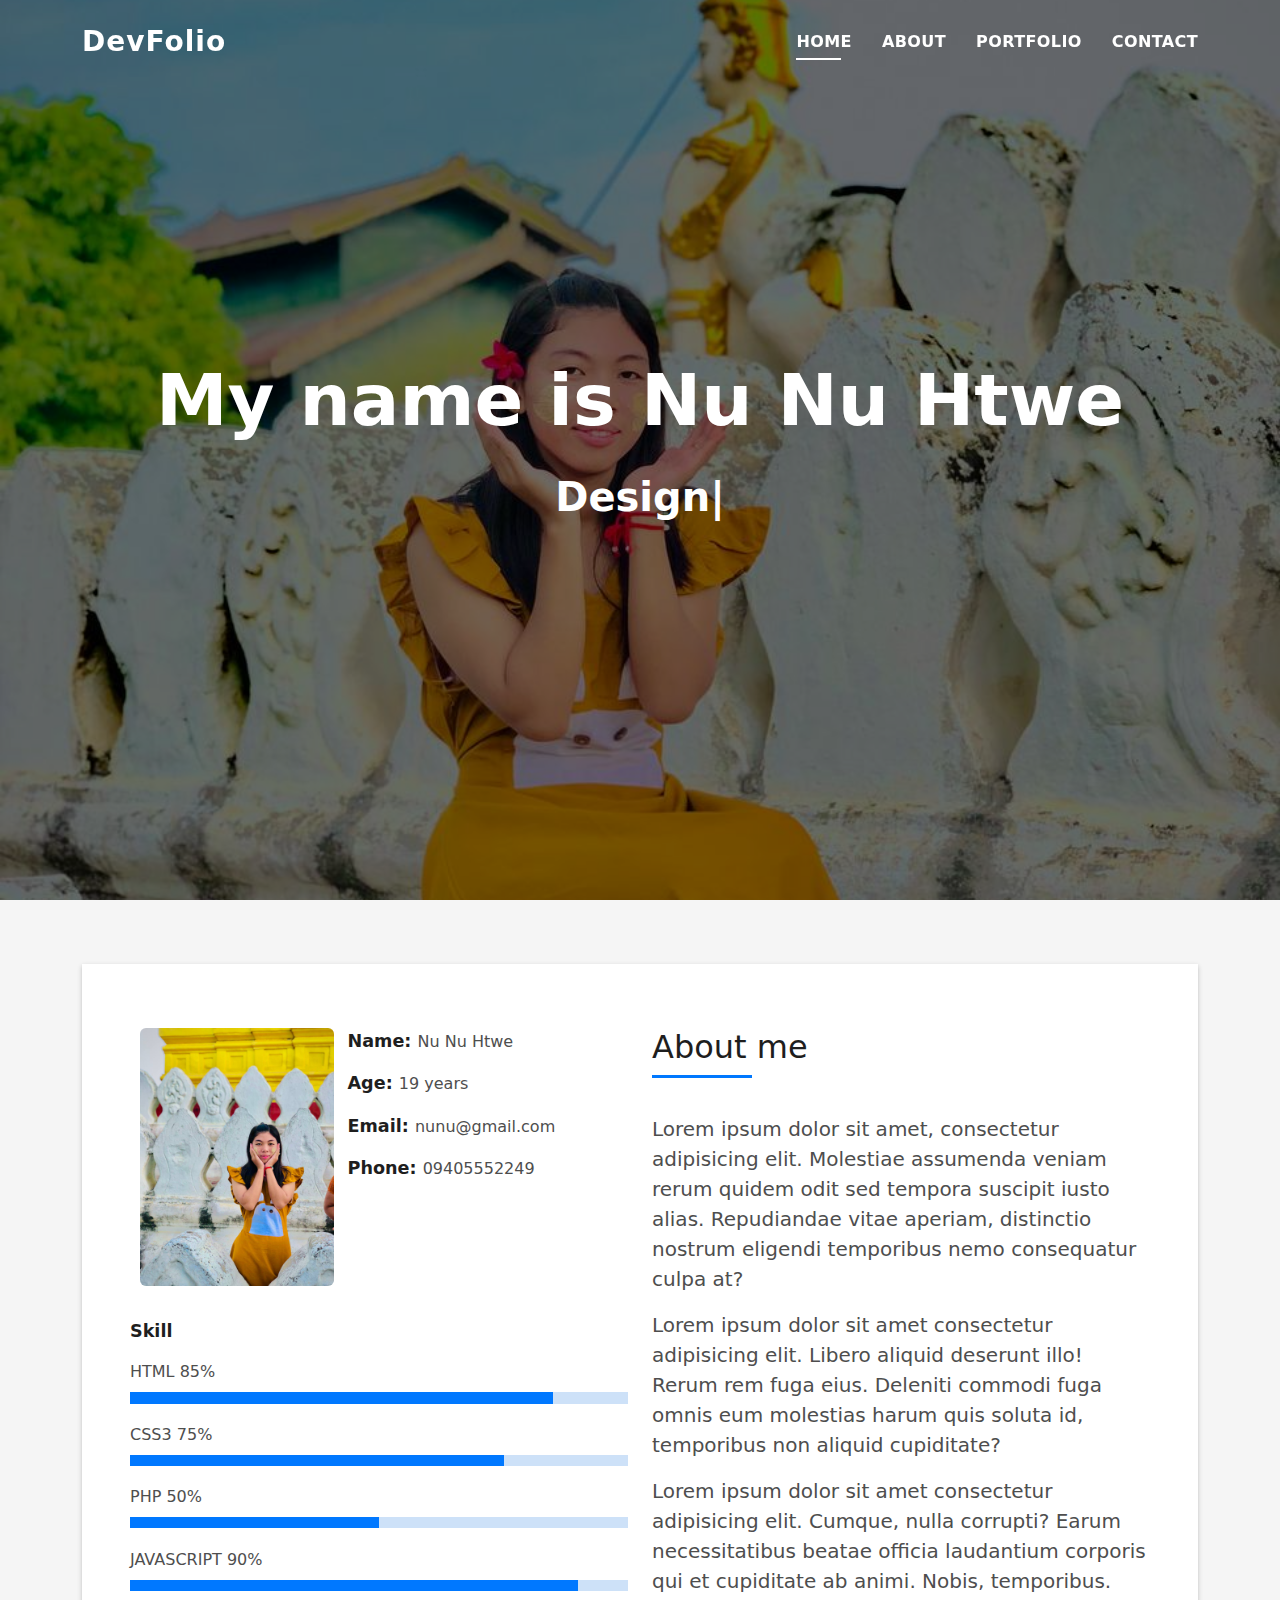
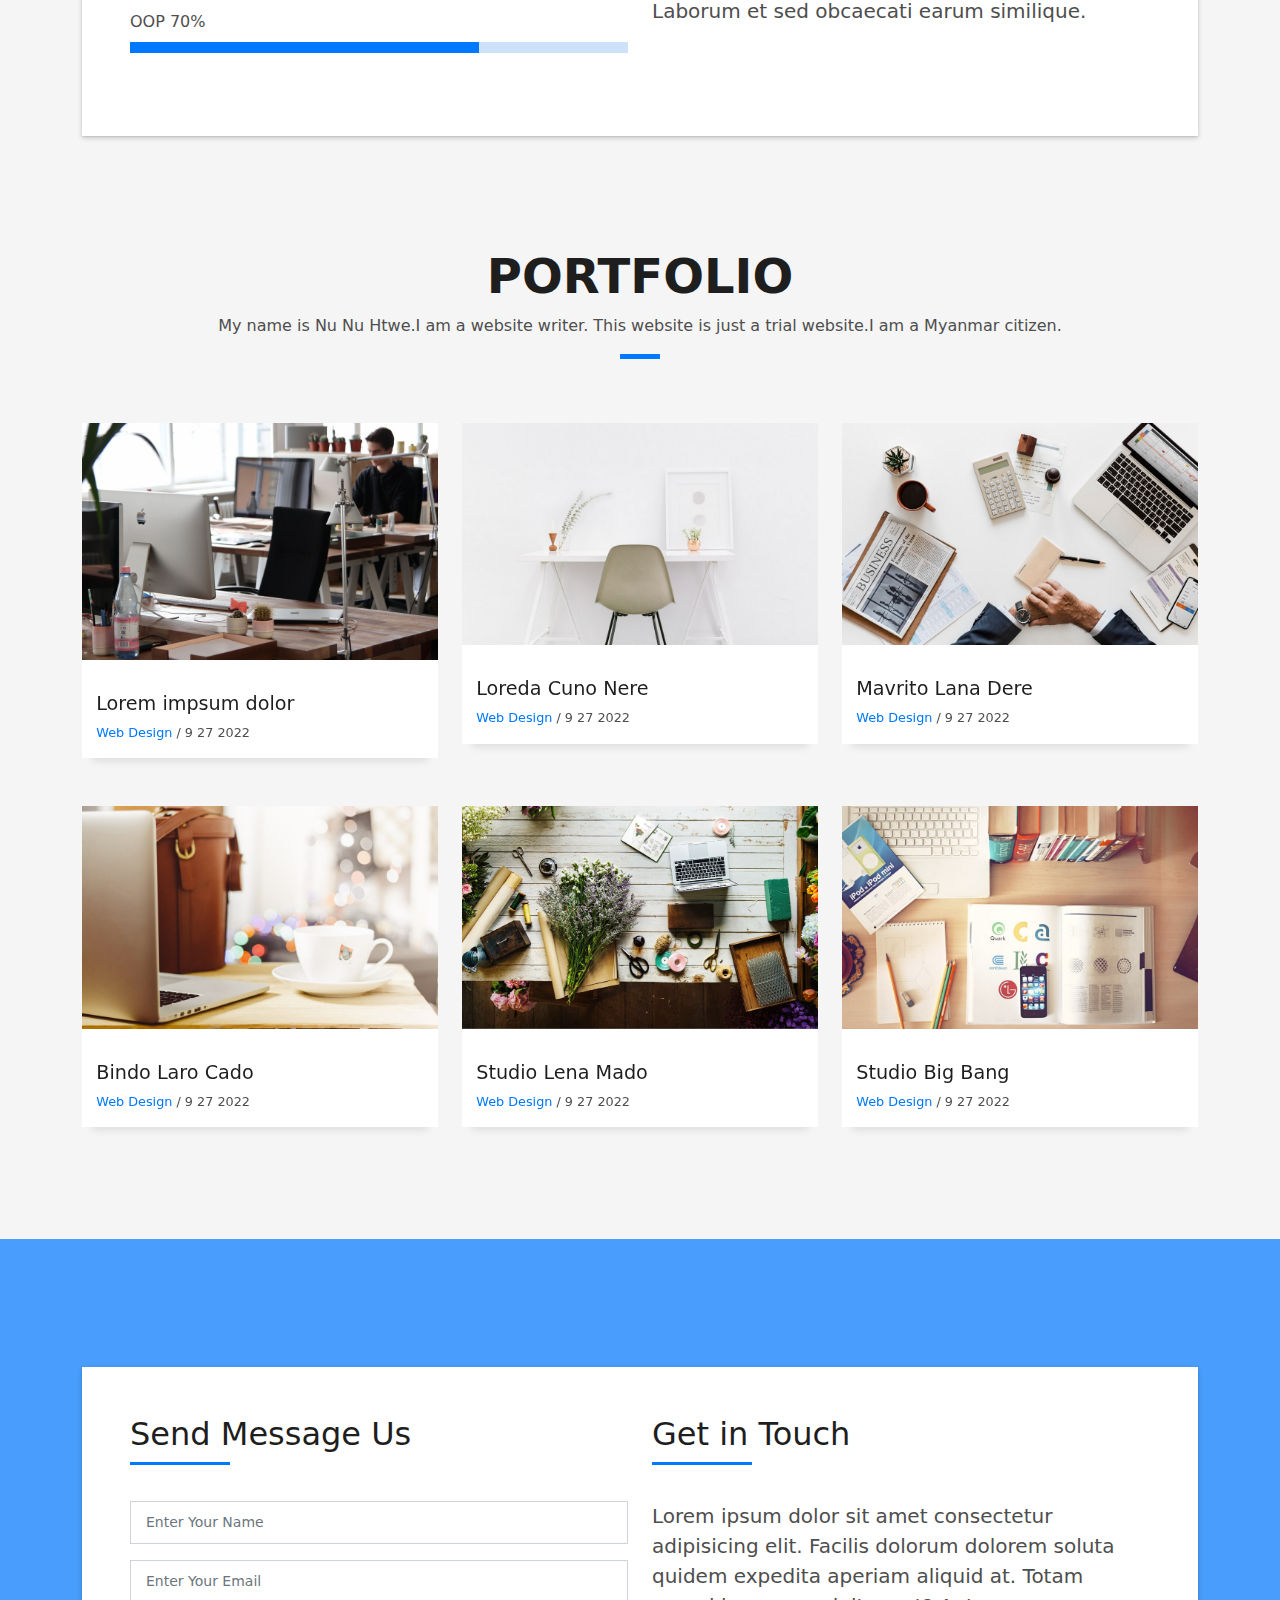
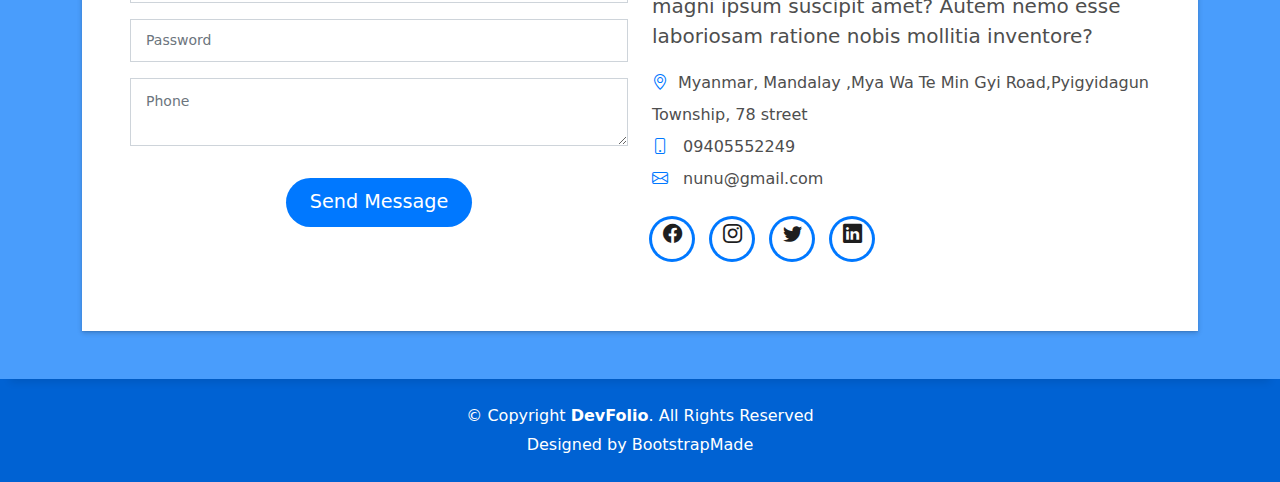
<file: index.html>
<!DOCTYPE html>
<html lang="en">
  <head>
    <meta charset="utf-8" />
    <meta content="width=device-width, initial-scale=1.0" name="viewport" />

    <title>DevFolio Bootstrap Portfolio Template - Index</title>
    <meta content="" name="description" />
    <meta content="" name="keywords" />

    <!-- Favicons -->
    <link href="assets/img/favicon.png" rel="icon" />
    <link href="assets/img/apple-touch-icon.png" rel="apple-touch-icon" />

    <!-- Vendor CSS Files -->
    <link
      href="assets/vendor/bootstrap/css/bootstrap.min.css"
      rel="stylesheet"
    />
    <link
      href="assets/vendor/bootstrap-icons/bootstrap-icons.css"
      rel="stylesheet"
    />
    <link
      href="assets/vendor/glightbox/css/glightbox.min.css"
      rel="stylesheet"
    />
    <link href="assets/vendor/swiper/swiper-bundle.min.css" rel="stylesheet" />

    <!-- Template Main CSS File -->
    <link href="assets/css/style.css" rel="stylesheet" />

    <!-- =======================================================
  * Template Name: DevFolio - v4.9.0
  * Template URL: https://bootstrapmade.com/devfolio-bootstrap-portfolio-html-template/
  * Author: BootstrapMade.com
  * License: https://bootstrapmade.com/license/
  ======================================================== -->
  </head>

  <body>
    <!-- ======= Header ======= -->
    <header id="header" class="fixed-top">
      <div class="container d-flex align-items-center justify-content-between">
        <h1 class="logo"><a href="index.html">DevFolio</a></h1>
        <!-- Uncomment below if you prefer to use an image logo -->
        <!-- <a href="index.html" class="logo"><img src="assets/img/logo.png" alt="" class="img-fluid"></a>-->

        <nav id="navbar" class="navbar">
          <ul>
            <li><a class="nav-link scrollto active" href="#hero">Home</a></li>
            <li><a class="nav-link scrollto" href="#about">About</a></li>
            <li>
              <a class="nav-link scrollto" href="#portfolio">Portfolio</a>
            </li>
            <li><a class="nav-link scrollto" href="#contact">Contact</a></li>
          </ul>
          <i class="bi bi-list mobile-nav-toggle"></i>
        </nav>
        <!-- .navbar -->
      </div>
    </header>
    <!-- End Header -->

    <!-- ======= Hero Section ======= -->
    <div
      id="hero"
      class="hero route bg-image"
      style="background-image: url(assets/img/hn_1.jpg)"
    >
      <div class="overlay-itro"></div>
      <div class="hero-content display-table">
        <div class="table-cell">
          <div class="container">
            <!--<p class="display-6 color-d">Hello, world!</p>-->
            <h1 class="hero-title mb-4">My name is Nu Nu Htwe</h1>
            <p class="hero-subtitle">
              <span
                class="typed"
                data-typed-items="Designer, Developer, Photographer"
              ></span>
            </p>
            <!-- <p class="pt-3"><a class="btn btn-primary btn js-scroll px-4" href="#about" role="button">Learn More</a></p> -->
          </div>
        </div>
      </div>
    </div>
    <!-- End Hero Section -->

    <main id="main">
      <!-- ======= About Section ======= -->
      <section id="about" class="about-mf sect-pt4 route">
        <div class="container">
          <div class="row">
            <div class="col-sm-12">
              <div class="box-shadow-full">
                <div class="row">
                  <div class="col-md-6">
                    <div class="row">
                      <div class="col-sm-6 col-md-5">
                        <div class="about-img">
                          <img
                            src="assets/img/hn_3.jpg"
                            class="img-fluid rounded b-shadow-a"
                            alt=""
                          />
                        </div>
                      </div>
                      <div class="col-sm-6 col-md-7">
                        <div class="about-info">
                          <p>
                            <span class="title-s">Name: </span>
                            <span>Nu Nu Htwe</span>
                          </p>
                          <p>
                            <span class="title-s">Age: </span>
                            <span>19 years</span>
                          </p>
                          <p>
                            <span class="title-s">Email: </span>
                            <span>nunu@gmail.com</span>
                          </p>
                          <p>
                            <span class="title-s">Phone: </span>
                            <span>09405552249</span>
                          </p>
                        </div>
                      </div>
                    </div>
                    <div class="skill-mf">
                      <p class="title-s">Skill</p>
                      <span>HTML</span> <span class="pull-right">85%</span>
                      <div class="progress">
                        <div
                          class="progress-bar"
                          role="progressbar"
                          style="width: 85%"
                          aria-valuenow="85"
                          aria-valuemin="0"
                          aria-valuemax="100"
                        ></div>
                      </div>
                      <span>CSS3</span> <span class="pull-right">75%</span>
                      <div class="progress">
                        <div
                          class="progress-bar"
                          role="progressbar"
                          style="width: 75%"
                          aria-valuenow="75"
                          aria-valuemin="0"
                          aria-valuemax="100"
                        ></div>
                      </div>
                      <span>PHP</span> <span class="pull-right">50%</span>
                      <div class="progress">
                        <div
                          class="progress-bar"
                          role="progressbar"
                          style="width: 50%"
                          aria-valuenow="50"
                          aria-valuemin="0"
                          aria-valuemax="100"
                        ></div>
                      </div>
                      <span>JAVASCRIPT</span>
                      <span class="pull-right">90%</span>
                      <div class="progress">
                        <div
                          class="progress-bar"
                          role="progressbar"
                          style="width: 90%"
                          aria-valuenow="90"
                          aria-valuemin="0"
                          aria-valuemax="100"
                        ></div>
                      </div>
                      <span>OOP</span>
                      <span class="pull-right">70%</span>
                      <div class="progress">
                        <div
                          class="progress-bar"
                          role="progressbar"
                          style="width: 70%"
                          aria-valuenow="70"
                          aria-valuemin="0"
                          aria-valuemax="100"
                        ></div>
                      </div>
                    </div>
                  </div>
                  <div class="col-md-6">
                    <div class="about-me pt-4 pt-md-0">
                      <div class="title-box-2">
                        <h5 class="title-left">About me</h5>
                      </div>
                      <p class="lead">
                        Lorem ipsum dolor sit amet, consectetur adipisicing
                        elit. Molestiae assumenda veniam rerum quidem odit sed
                        tempora suscipit iusto alias. Repudiandae vitae aperiam,
                        distinctio nostrum eligendi temporibus nemo consequatur
                        culpa at?
                      </p>
                      <p class="lead">
                        Lorem ipsum dolor sit amet consectetur adipisicing elit.
                        Libero aliquid deserunt illo! Rerum rem fuga eius.
                        Deleniti commodi fuga omnis eum molestias harum quis
                        soluta id, temporibus non aliquid cupiditate?
                      </p>
                      <p class="lead">
                        Lorem ipsum dolor sit amet consectetur adipisicing elit.
                        Cumque, nulla corrupti? Earum necessitatibus beatae
                        officia laudantium corporis qui et cupiditate ab animi.
                        Nobis, temporibus. Laborum et sed obcaecati earum
                        similique.
                      </p>
                    </div>
                  </div>
                </div>
              </div>
            </div>
          </div>
        </div>
      </section>
      <!-- End About Section -->

      <!-- ======= Portfolio Section ======= -->
      <section class="portfolio-mf sect-pt4 route" id="portfolio">
        <div class="container">
          <div class="row">
            <div class="col-sm-12">
              <div class="title-box text-center">
                <h3 class="title-a">Portfolio</h3>
                <p class="subtitle-a">
                  My name is Nu Nu Htwe.I am a website writer. This website is
                  just a trial website.I am a Myanmar citizen.
                </p>
                <div class="line-mf"></div>
              </div>
            </div>
          </div>
          <div class="row">
            <div class="col-md-4">
              <div class="work-box">
                <a
                  href="assets/img/work-1.jpg"
                  data-gallery="portfolioGallery"
                  class="portfolio-lightbox"
                >
                  <div class="work-img">
                    <img src="assets/img/work-1.jpg" alt="" class="img-fluid" />
                  </div>
                </a>
                <div class="work-content">
                  <div class="row">
                    <div class="col-sm-8">
                      <h2 class="w-title">Lorem impsum dolor</h2>
                      <div class="w-more">
                        <span class="w-ctegory">Web Design</span> /
                        <span class="w-date">9 27 2022</span>
                      </div>
                    </div>
                  </div>
                </div>
              </div>
            </div>
            <div class="col-md-4">
              <div class="work-box">
                <a
                  href="assets/img/work-2.jpg"
                  data-gallery="portfolioGallery"
                  class="portfolio-lightbox"
                >
                  <div class="work-img">
                    <img src="assets/img/work-2.jpg" alt="" class="img-fluid" />
                  </div>
                </a>
                <div class="work-content">
                  <div class="row">
                    <div class="col-sm-8">
                      <h2 class="w-title">Loreda Cuno Nere</h2>
                      <div class="w-more">
                        <span class="w-ctegory">Web Design</span> /
                        <span class="w-date">9 27 2022</span>
                      </div>
                    </div>
                  </div>
                </div>
              </div>
            </div>
            <div class="col-md-4">
              <div class="work-box">
                <a
                  href="assets/img/work-3.jpg"
                  data-gallery="portfolioGallery"
                  class="portfolio-lightbox"
                >
                  <div class="work-img">
                    <img src="assets/img/work-3.jpg" alt="" class="img-fluid" />
                  </div>
                </a>
                <div class="work-content">
                  <div class="row">
                    <div class="col-sm-8">
                      <h2 class="w-title">Mavrito Lana Dere</h2>
                      <div class="w-more">
                        <span class="w-ctegory">Web Design</span> /
                        <span class="w-date">9 27 2022</span>
                      </div>
                    </div>
                  </div>
                </div>
              </div>
            </div>
            <div class="col-md-4">
              <div class="work-box">
                <a
                  href="assets/img/work-4.jpg"
                  data-gallery="portfolioGallery"
                  class="portfolio-lightbox"
                >
                  <div class="work-img">
                    <img src="assets/img/work-4.jpg" alt="" class="img-fluid" />
                  </div>
                </a>
                <div class="work-content">
                  <div class="row">
                    <div class="col-sm-8">
                      <h2 class="w-title">Bindo Laro Cado</h2>
                      <div class="w-more">
                        <span class="w-ctegory">Web Design</span> /
                        <span class="w-date">9 27 2022</span>
                      </div>
                    </div>
                  </div>
                </div>
              </div>
            </div>
            <div class="col-md-4">
              <div class="work-box">
                <a
                  href="assets/img/work-5.jpg"
                  data-gallery="portfolioGallery"
                  class="portfolio-lightbox"
                >
                  <div class="work-img">
                    <img src="assets/img/work-5.jpg" alt="" class="img-fluid" />
                  </div>
                </a>
                <div class="work-content">
                  <div class="row">
                    <div class="col-sm-8">
                      <h2 class="w-title">Studio Lena Mado</h2>
                      <div class="w-more">
                        <span class="w-ctegory">Web Design</span> /
                        <span class="w-date">9 27 2022</span>
                      </div>
                    </div>
                  </div>
                </div>
              </div>
            </div>
            <div class="col-md-4">
              <div class="work-box">
                <a
                  href="assets/img/work-6.jpg"
                  data-gallery="portfolioGallery"
                  class="portfolio-lightbox"
                >
                  <div class="work-img">
                    <img src="assets/img/work-6.jpg" alt="" class="img-fluid" />
                  </div>
                </a>
                <div class="work-content">
                  <div class="row">
                    <div class="col-sm-8">
                      <h2 class="w-title">Studio Big Bang</h2>
                      <div class="w-more">
                        <span class="w-ctegory">Web Design</span> /
                        <span class="w-date">9 27 2022</span>
                      </div>
                    </div>
                  </div>
                </div>
              </div>
            </div>
          </div>
        </div>
      </section>
      <!-- End Portfolio Section -->

      <!-- ======= Testimonials Section ======= -->

      <!-- End Testimonials Section -->

      <!-- ======= Blog Section ======= -->

      <!-- End Blog Section -->

      <!-- ======= Contact Section ======= -->
      <section
        id="contact"
        class="paralax-mf footer-paralax bg-image sect-mt4 route"
        style="background-image: url(assets/img/overlay-bg.jpg)"
      >
        <div class="overlay-mf"></div>
        <div class="container">
          <div class="row">
            <div class="col-sm-12">
              <div class="contact-mf">
                <div id="contact" class="box-shadow-full">
                  <div class="row">
                    <div class="col-md-6">
                      <div class="title-box-2">
                        <h5 class="title-left">Send Message Us</h5>
                      </div>
                      <div>
                        <form
                          action="forms/contact.php"
                          method="post"
                          role="form"
                          class="php-email-form"
                        >
                          <div class="row">
                            <div class="col-md-12 mb-3">
                              <div class="form-group">
                                <input
                                  type="text"
                                  name="name"
                                  class="form-control"
                                  id="name"
                                  placeholder="Enter Your Name"
                                  required
                                />
                              </div>
                            </div>
                            <div class="col-md-12 mb-3">
                              <div class="form-group">
                                <input
                                  type="email"
                                  class="form-control"
                                  name="email"
                                  id="email"
                                  placeholder="Enter Your Email"
                                  required
                                />
                              </div>
                            </div>
                            <div class="col-md-12 mb-3">
                              <div class="form-group">
                                <input
                                  type="text"
                                  class="form-control"
                                  name="Password"
                                  id="Password"
                                  placeholder="Password"
                                  required
                                />
                              </div>
                            </div>
                            <div class="col-md-12">
                              <div class="form-group">
                                <textarea
                                  class="form-control"
                                  name="Phone"
                                  placeholder="Phone"
                                  required
                                ></textarea>
                              </div>
                            </div>
                            <div class="col-md-12 text-center my-3">
                              <div class="loading">Loading</div>
                              <div class="error-message"></div>
                              <div class="sent-message">
                                Your message has been sent. Thank you!
                              </div>
                            </div>
                            <div class="col-md-12 text-center">
                              <button
                                type="submit"
                                class="button button-a button-big button-rouded"
                              >
                                Send Message
                              </button>
                            </div>
                          </div>
                        </form>
                      </div>
                    </div>
                    <div class="col-md-6">
                      <div class="title-box-2 pt-4 pt-md-0">
                        <h5 class="title-left">Get in Touch</h5>
                      </div>
                      <div class="more-info">
                        <p class="lead">
                          Lorem ipsum dolor sit amet consectetur adipisicing
                          elit. Facilis dolorum dolorem soluta quidem expedita
                          aperiam aliquid at. Totam magni ipsum suscipit amet?
                          Autem nemo esse laboriosam ratione nobis mollitia
                          inventore?
                        </p>
                        <ul class="list-ico">
                          <li>
                            <span class="bi bi-geo-alt"></span>Myanmar, Mandalay
                            ,Mya Wa Te Min Gyi Road,Pyigyidagun Township, 78
                            street
                          </li>
                          <li><span class="bi bi-phone"></span> 09405552249</li>
                          <li>
                            <span class="bi bi-envelope"></span>
                            nunu@gmail.com
                          </li>
                        </ul>
                      </div>
                      <div class="socials">
                        <ul>
                          <li>
                            <a href=""
                              ><span class="ico-circle"
                                ><i class="bi bi-facebook"></i></span
                            ></a>
                          </li>
                          <li>
                            <a href=""
                              ><span class="ico-circle"
                                ><i class="bi bi-instagram"></i></span
                            ></a>
                          </li>
                          <li>
                            <a href=""
                              ><span class="ico-circle"
                                ><i class="bi bi-twitter"></i></span
                            ></a>
                          </li>
                          <li>
                            <a href=""
                              ><span class="ico-circle"
                                ><i class="bi bi-linkedin"></i></span
                            ></a>
                          </li>
                        </ul>
                      </div>
                    </div>
                  </div>
                </div>
              </div>
            </div>
          </div>
        </div>
      </section>
      <!-- End Contact Section -->
    </main>
    <!-- End #main -->

    <!-- ======= Footer ======= -->
    <footer>
      <div class="container">
        <div class="row">
          <div class="col-sm-12">
            <div class="copyright-box">
              <p class="copyright">
                &copy; Copyright <strong>DevFolio</strong>. All Rights Reserved
              </p>
              <div class="credits">
                <!--
              All the links in the footer should remain intact.
              You can delete the links only if you purchased the pro version.
              Licensing information: https://bootstrapmade.com/license/
              Purchase the pro version with working PHP/AJAX contact form: https://bootstrapmade.com/buy/?theme=DevFolio
            -->
                Designed by
                <a href="https://bootstrapmade.com/">BootstrapMade</a>
              </div>
            </div>
          </div>
        </div>
      </div>
    </footer>
    <!-- End  Footer -->

    <div id="preloader"></div>
    <a
      href="#"
      class="back-to-top d-flex align-items-center justify-content-center"
      ><i class="bi bi-arrow-up-short"></i
    ></a>

    <!-- Vendor JS Files -->
    <script src="assets/vendor/purecounter/purecounter_vanilla.js"></script>
    <script src="assets/vendor/bootstrap/js/bootstrap.bundle.min.js"></script>
    <script src="assets/vendor/glightbox/js/glightbox.min.js"></script>
    <script src="assets/vendor/swiper/swiper-bundle.min.js"></script>
    <script src="assets/vendor/typed.js/typed.min.js"></script>
    <script src="assets/vendor/php-email-form/validate.js"></script>

    <!-- Template Main JS File -->
    <script src="assets/js/main.js"></script>
  </body>
</html>
</file>
<file: assets/css/style.css>
/**
* Template Name: DevFolio - v4.9.0
* Template URL: https://bootstrapmade.com/devfolio-bootstrap-portfolio-html-template/
* Author: BootstrapMade.com
* License: https://bootstrapmade.com/license/
*/

/*--------------------------------------------------------------
# General
--------------------------------------------------------------*/
body {
  background-color: #f5f5f5;
  color: #4e4e4e;
}

h1,
h2,
h3,
h4,
h5,
h6 {
  color: #1e1e1e;
}

a {
  color: #1e1e1e;
  text-decoration: none;
  transition: all 0.5s ease-in-out;
}

a:hover {
  color: #0078ff;
  text-decoration: none;
  transition: all 0.5s ease-in-out;
}

.p-r {
  position: relative;
}

.color-a {
  text-decoration: none;
  color: #0078ff;
}

.color-d {
  color: #f5f5f5;
}

.color-text-a {
  text-decoration: none;
  color: #4e4e4e;
}

.box-shadow,
.card-blog,
.work-box,
.service-box,
.paralax-mf {
  box-shadow: 0 13px 8px -10px rgba(0, 0, 0, 0.1);
}

.box-shadow-a,
.button:hover {
  text-decoration: none;
  box-shadow: 0 0 0 4px #cde1f8;
}

.display-5 {
  font-size: 2.5rem;
  font-weight: 300;
  line-height: 1.1;
}

.display-6 {
  font-size: 2rem;
  font-weight: 300;
  line-height: 1.1;
}

.avatar {
  width: 32px;
  height: 32px;
  margin-right: 4px;
  overflow: hidden;
}

.bg-image {
  background-repeat: no-repeat;
  background-attachment: fixed;
  background-size: cover;
  background-position: center center;
}

@media (max-width: 1024px) {
  .bg-image {
    background-attachment: scroll;
  }
}

.overlay-mf {
  background-color: #0078ff;
}

.overlay-mf {
  position: absolute;
  top: 0;
  left: 0px;
  padding: 0;
  height: 100%;
  width: 100%;
  opacity: 0.7;
}

.paralax-mf {
  position: relative;
  padding: 8rem 0;
}

.display-table {
  width: 100%;
  height: 100%;
  display: table;
}

.table-cell {
  display: table-cell;
  vertical-align: middle;
}

/*--/ Sections /--*/
.sect-4 {
  padding: 4rem 0;
}

.sect-pt4 {
  padding-top: 4rem;
}

.sect-mt4 {
  margin-top: 4rem;
}

/*--/ Title s /--*/
.title-s {
  font-weight: 600;
  color: #1e1e1e;
  font-size: 1.1rem;
}

/*--/ Title A /--*/
.title-box {
  margin-bottom: 4rem;
}

.title-a {
  text-decoration: none;
  font-size: 3rem;
  font-weight: bold;
  text-transform: uppercase;
}

.subtitle-a {
  text-decoration: none;
  color: #4e4e4e;
}

.line-mf {
  width: 40px;
  height: 5px;
  background-color: #0078ff;
  margin: 0 auto;
}

/*--/ Title Left /--*/
.title-box-2 {
  margin-bottom: 3rem;
}

.title-left {
  font-size: 2rem;
  position: relative;
}

.title-left:before {
  content: "";
  position: absolute;
  height: 3px;
  background-color: #0078ff;
  width: 100px;
  bottom: -12px;
}

/*------/ Box /------*/
.box-pl2 {
  padding-left: 2rem;
}

.box-shadow-full {
  padding: 3rem 1.25rem;
  position: relative;
  background-color: #fff;
  margin-bottom: 3rem;
  z-index: 2;
  box-shadow: 0 1px 1px 0 rgba(0, 0, 0, 0.06), 0 2px 5px 0 rgba(0, 0, 0, 0.2);
}

@media (min-width: 768px) {
  .box-shadow-full {
    padding: 3rem;
  }
}

/*------/ Socials /------*/
.socials {
  padding: 1.5rem 0;
}

.socials ul li {
  display: inline-block;
}

.socials .ico-circle {
  height: 40px;
  width: 40px;
  font-size: 1.2rem;
  border-radius: 50%;
  line-height: 1.6;
  margin: 0 15px 0 0;
  box-shadow: 0 0 0 3px #0078ff;
  transition: all 500ms ease;
}

.socials .ico-circle:hover {
  background-color: #0078ff;
  color: #fff;
  box-shadow: 0 0 0 3px #cde1f8;
  transition: all 500ms ease;
}

/*------/ Ul resect /------*/
.ul-resect,
.widget-tags ul,
.widget-sidebar .list-sidebar,
.box-comments .list-comments,
.blog-wrapper .post-meta ul,
.list-ico,
.socials ul {
  list-style: none;
  padding-left: 0;
  margin-bottom: 0;
}

.list-ico {
  line-height: 2;
}

.list-ico span {
  color: #0078ff;
  margin-right: 10px;
}

/*------/ Ico Circle /------*/
.ico-circle {
  height: 100px;
  width: 100px;
  font-size: 2rem;
  border-radius: 50%;
  line-height: 1.55;
  margin: 0 auto;
  text-align: center;
  box-shadow: 0 0 0 10px #0078ff;
  display: block;
}

/*------/ Owl Carousel /------*/
.owl-theme .owl-dots {
  text-align: center;
  margin-top: 18px;
}

.owl-theme .owl-dots .owl-dot {
  display: inline-block;
}

.owl-theme .owl-dots .owl-dot span {
  width: 18px;
  height: 7px;
  margin: 5px 5px;
  background: #cde1f8;
  border: 0px solid #cde1f8;
  display: block;
  transition: all 0.6s ease-in-out;
  cursor: pointer;
}

.owl-theme .owl-dots .owl-dot:hover span {
  background-color: #cde1f8;
}

.owl-theme .owl-dots .owl-dot.active span {
  background-color: #1B1B1B;
  width: 25px;
}

/*--/ Scrolltop s /--*/
.scrolltop-mf {
  position: relative;
  display: none;
}

.scrolltop-mf span {
  z-index: 999;
  position: fixed;
  width: 42px;
  height: 42px;
  background-color: #0078ff;
  opacity: 0.7;
  font-size: 1.6rem;
  line-height: 1.5;
  text-align: center;
  color: #fff;
  top: auto;
  left: auto;
  right: 30px;
  bottom: 50px;
  cursor: pointer;
  border-radius: 50%;
}

/*--------------------------------------------------------------
# Back to top button
--------------------------------------------------------------*/
.back-to-top {
  position: fixed;
  visibility: hidden;
  opacity: 0;
  right: 15px;
  bottom: 15px;
  z-index: 996;
  background: #0078ff;
  width: 40px;
  height: 40px;
  border-radius: 50px;
  transition: all 0.4s;
}

.back-to-top i {
  font-size: 28px;
  color: #fff;
  line-height: 0;
}

.back-to-top:hover {
  background: #298eff;
  color: #fff;
}

.back-to-top.active {
  visibility: visible;
  opacity: 1;
}

/*------/ Prelaoder /------*/
#preloader {
  position: fixed;
  top: 0;
  left: 0;
  right: 0;
  bottom: 0;
  z-index: 9999;
  overflow: hidden;
  background: #fff;
}

#preloader:before {
  content: "";
  position: fixed;
  top: calc(50% - 30px);
  left: calc(50% - 30px);
  border: 6px solid #f2f2f2;
  border-top: 6px solid #0078ff;
  border-radius: 50%;
  width: 60px;
  height: 60px;
  -webkit-animation: animate-preloader 1s linear infinite;
  animation: animate-preloader 1s linear infinite;
}

@-webkit-keyframes animate-preloader {
  0% {
    transform: rotate(0deg);
  }

  100% {
    transform: rotate(360deg);
  }
}

@keyframes animate-preloader {
  0% {
    transform: rotate(0deg);
  }

  100% {
    transform: rotate(360deg);
  }
}

/*------/ Button /------*/
.button {
  display: inline-block;
  padding: 0.3rem 0.6rem;
  text-align: center;
  vertical-align: middle;
  -webkit-user-select: none;
  -moz-user-select: none;
  user-select: none;
  font-size: 1rem;
  border-radius: 0.3rem;
  border: 1px solid transparent;
  transition: all 500ms ease;
  cursor: pointer;
}

.button:focus {
  outline: 0;
}

.button:hover {
  background-color: #0062d3;
  color: #fff;
  transition: all 500ms ease;
}

.button-a {
  text-decoration: none;
  background-color: #0078ff;
  color: #fff;
  border-color: #cde1f8;
}

.button-big {
  padding: 0.9rem 2.3rem;
  font-size: 1.2rem;
}

.button-rouded {
  border-radius: 5rem;
}

.btn-lg {
  padding: 0.5rem 1rem;
  font-size: 1.25rem;
  line-height: 1.5;
  border-radius: 0.3rem;
}

/*--------------------------------------------------------------
# Header
--------------------------------------------------------------*/
#header {
  transition: all 0.5s;
  z-index: 997;
  padding: 20px 0;
}

#header .logo {
  font-size: 28px;
  margin: 0;
  padding: 0;
  font-weight: 600;
  letter-spacing: 1px;
}

#header .logo a {
  color: #fff;
}

#header .logo img {
  max-height: 40px;
}

#header.header-scrolled {
  background: rgba(0, 0, 0, 0.9);
  padding: 12px 0;
}

/*--------------------------------------------------------------
# Navigation Menu
--------------------------------------------------------------*/
/**
* Desktop Navigation 
*/
.navbar {
  padding: 0;
}

.navbar ul {
  margin: 0;
  padding: 0;
  display: flex;
  list-style: none;
  align-items: center;
}

.navbar li {
  position: relative;
}

.navbar>ul>li {
  white-space: nowrap;
  padding: 10px 0 10px 30px;
}

.navbar a,
.navbar a:focus {
  display: flex;
  align-items: center;
  justify-content: space-between;
  color: #fff;
  font-size: 16px;
  font-weight: 600;
  padding: 0;
  white-space: nowrap;
  transition: 0.3s;
  letter-spacing: 0.4px;
  position: relative;
  text-transform: uppercase;
}

.navbar a i,
.navbar a:focus i {
  font-size: 12px;
  line-height: 0;
  margin-left: 5px;
}

.navbar>ul>li>a:before {
  content: "";
  position: absolute;
  width: 100%;
  height: 2px;
  bottom: -6px;
  left: 0;
  width: 0;
  background-color: #fff;
  visibility: hidden;
  transition: all 0.3s ease-in-out 0s;
}

.navbar a:hover:before,
.navbar li:hover>a:before,
.navbar .active:before {
  visibility: visible;
  width: 80%;
}

.navbar a:hover,
.navbar .active,
.navbar .active:focus,
.navbar li:hover>a {
  color: #fff;
}

.navbar .dropdown ul {
  display: block;
  position: absolute;
  left: 30px;
  top: calc(100% + 30px);
  margin: 0;
  padding: 10px 0;
  z-index: 99;
  opacity: 0;
  visibility: hidden;
  background: #fff;
  box-shadow: 0px 0px 30px rgba(127, 137, 161, 0.25);
  transition: 0.3s;
}

.navbar .dropdown ul li {
  min-width: 200px;
}

.navbar .dropdown ul a {
  padding: 10px 20px;
  font-size: 14px;
  text-transform: none;
  color: #4e4e4e;
}

.navbar .dropdown ul a i {
  font-size: 12px;
}

.navbar .dropdown ul a:hover,
.navbar .dropdown ul .active:hover,
.navbar .dropdown ul li:hover>a {
  color: #0078ff;
}

.navbar .dropdown:hover>ul {
  opacity: 1;
  top: 100%;
  visibility: visible;
}

.navbar .dropdown .dropdown ul {
  top: 0;
  left: calc(100% - 30px);
  visibility: hidden;
}

.navbar .dropdown .dropdown:hover>ul {
  opacity: 1;
  top: 0;
  left: 100%;
  visibility: visible;
}

@media (max-width: 1366px) {
  .navbar .dropdown .dropdown ul {
    left: -90%;
  }

  .navbar .dropdown .dropdown:hover>ul {
    left: -100%;
  }
}

/**
* Mobile Navigation 
*/
.mobile-nav-toggle {
  color: #fff;
  font-size: 28px;
  cursor: pointer;
  display: none;
  line-height: 0;
  transition: 0.5s;
}

@media (max-width: 991px) {
  .mobile-nav-toggle {
    display: block;
  }

  .navbar ul {
    display: none;
  }
}

.navbar-mobile {
  position: fixed;
  overflow: hidden;
  top: 0;
  right: 0;
  left: 0;
  bottom: 0;
  background: rgba(78, 78, 78, 0.9);
  transition: 0.3s;
  z-index: 999;
}

.navbar-mobile .mobile-nav-toggle {
  position: absolute;
  top: 15px;
  right: 15px;
}

.navbar-mobile ul {
  display: block;
  position: absolute;
  top: 55px;
  right: 15px;
  bottom: 15px;
  left: 15px;
  padding: 10px 0;
  background-color: #fff;
  overflow-y: auto;
  transition: 0.3s;
}

.navbar-mobile>ul>li {
  padding: 0;
}

.navbar-mobile a:hover:before,
.navbar-mobile li:hover>a:before,
.navbar-mobile .active:before {
  visibility: hidden;
}

.navbar-mobile a,
.navbar-mobile a:focus {
  padding: 10px 20px;
  font-size: 15px;
  color: #4e4e4e;
}

.navbar-mobile a:hover,
.navbar-mobile .active,
.navbar-mobile li:hover>a {
  color: #0078ff;
}

.navbar-mobile .getstarted,
.navbar-mobile .getstarted:focus {
  margin: 15px;
}

.navbar-mobile .dropdown ul {
  position: static;
  display: none;
  margin: 10px 20px;
  padding: 10px 0;
  z-index: 99;
  opacity: 1;
  visibility: visible;
  background: #fff;
  box-shadow: 0px 0px 30px rgba(127, 137, 161, 0.25);
}

.navbar-mobile .dropdown ul li {
  min-width: 200px;
}

.navbar-mobile .dropdown ul a {
  padding: 10px 20px;
}

.navbar-mobile .dropdown ul a i {
  font-size: 12px;
}

.navbar-mobile .dropdown ul a:hover,
.navbar-mobile .dropdown ul .active:hover,
.navbar-mobile .dropdown ul li:hover>a {
  color: #0078ff;
}

.navbar-mobile .dropdown>.dropdown-active {
  display: block;
}

/*--------------------------------------------------------------
# Hero Section
--------------------------------------------------------------*/
.hero {
  height: 100vh;
  position: relative;
  color: #fff;
}

.hero .hero-content {
  text-align: center;
  position: absolute;
}

.hero .overlay-itro {
  background-color: rgba(0, 0, 0, 0.6);
  position: absolute;
  top: 0;
  left: 0px;
  padding: 0;
  height: 100%;
  width: 100%;
  opacity: 0.9;
}

.hero .hero-title {
  color: #fff;
  font-weight: 600;
  font-size: 3rem;
}

@media (min-width: 768px) {
  .hero .hero-title {
    font-size: 4.5rem;
  }
}

.hero .hero-subtitle {
  font-size: 1.5rem;
  font-weight: 600;
}

@media (min-width: 768px) {
  .hero .hero-subtitle {
    font-size: 2.5rem;
  }
}

.hero .text-slider-items {
  display: none;
}

.hero-single {
  height: 350px;
}

.hero-single .hero-content {
  margin-top: 30px;
}

.hero-single .hero-title {
  text-transform: uppercase;
  font-size: 3rem;
}

@media (min-width: 768px) {
  .hero-single .hero-title {
    font-size: 3.5rem;
  }
}

.hero-single .breadcrumb {
  background-color: transparent;
  color: #0078ff;
}

.hero-single .breadcrumb .breadcrumb-item:before {
  color: #cde1f8;
}

.hero-single .breadcrumb .breadcrumb-item.active {
  color: #cde1f8;
}

.hero-single .breadcrumb a {
  color: #fff;
}

/*--------------------------------------------------------------
# About
--------------------------------------------------------------*/
.about-mf .box-shadow-full {
  padding-top: 4rem;
  padding-bottom: 4rem;
}

.about-mf .about-img {
  margin-bottom: 2rem;
}

.about-mf .about-img img {
  margin-left: 10px;
}

@media (min-width: 767px) {
  .about-mf .box-pl2 {
    margin-top: 3rem;
    padding-left: 0rem;
  }
}

.skill-mf span {
  color: #4e4e4e;
}

.skill-mf .progress {
  background-color: #cde1f8;
  margin: 0.5rem 0 1.2rem 0;
  border-radius: 0;
  height: 0.7rem;
}

.skill-mf .progress .progress-bar {
  height: 0.7rem;
  background-color: #0078ff;
}

/*--------------------------------------------------------------
# Services
--------------------------------------------------------------*/
.service-box {
  background-color: #fff;
  padding: 2.5rem 1.3rem;
  border-radius: 1rem;
  margin-bottom: 3rem;
  text-align: center;
}

.service-box:hover .ico-circle {
  transition: all 500ms ease;
  color: #fff;
  background-color: #0078ff;
  box-shadow: 0 0 0 10px #cde1f8;
}

.service-box .service-ico {
  margin-bottom: 1rem;
  color: #1e1e1e;
}

.service-box .ico-circle {
  transition: all 500ms ease;
  display: inline-flex;
  align-items: center;
  justify-content: center;
}

.service-box .ico-circle i {
  line-height: 0;
  font-size: 40px;
}

.service-box .s-title {
  font-size: 1.4rem;
  text-transform: uppercase;
  text-align: center;
  padding: 0.4rem 0;
}

.service-box .s-description {
  color: #4e4e4e;
}

/*--------------------------------------------------------------
# Counter
--------------------------------------------------------------*/
.counter-box {
  color: #fff;
  text-align: center;
}

@media (min-width: 577px) {
  .counter-box {
    margin-bottom: 1.8rem;
  }
}

.counter-ico {
  margin-bottom: 1rem;
}

.counter-ico .ico-circle {
  height: 60px;
  width: 60px;
  line-height: 1.5;
  box-shadow: 0 0 0 10px #cde1f8;
}

.counter-num .counter {
  font-size: 2rem;
  margin-bottom: 0;
}

/*--------------------------------------------------------------
# Portfolio
--------------------------------------------------------------*/
.work-box {
  margin-bottom: 3rem;
  -webkit-backface-visibility: hidden;
  backface-visibility: hidden;
  background-color: #fff;
}

.work-box:hover img {
  transform: scale(1.3);
}

.work-img {
  display: block;
  overflow: hidden;
}

.work-img img {
  transition: all 1s;
}

.work-content {
  padding: 2rem 3% 1rem 4%;
}

.work-content .w-more {
  color: #4e4e4e;
  font-size: 0.8rem;
}

.work-content .w-more .w-ctegory {
  color: #0078ff;
}

.work-content .w-like {
  font-size: 2.5rem;
  color: #0078ff;
  float: right;
}

.work-content .w-like a {
  color: #0078ff;
}

.work-content .w-like .num-like {
  font-size: 0.7rem;
}

.w-title {
  font-size: 1.2rem;
}

/*--------------------------------------------------------------
# Portfolio Details
--------------------------------------------------------------*/
.portfolio-details {
  padding-top: 40px;
}

.portfolio-details .portfolio-details-slider img {
  width: 100%;
}

.portfolio-details .portfolio-details-slider .swiper-pagination {
  margin-top: 20px;
  position: relative;
}

.portfolio-details .portfolio-details-slider .swiper-pagination .swiper-pagination-bullet {
  width: 12px;
  height: 12px;
  background-color: #fff;
  opacity: 1;
  border: 1px solid #0078ff;
}

.portfolio-details .portfolio-details-slider .swiper-pagination .swiper-pagination-bullet-active {
  background-color: #0078ff;
}

.portfolio-details .portfolio-info {
  padding: 30px;
  box-shadow: 0px 0 30px rgba(78, 78, 78, 0.08);
}

.portfolio-details .portfolio-info h3 {
  font-size: 22px;
  font-weight: 700;
  margin-bottom: 20px;
  padding-bottom: 20px;
  border-bottom: 1px solid #eee;
}

.portfolio-details .portfolio-info ul {
  list-style: none;
  padding: 0;
  font-size: 15px;
}

.portfolio-details .portfolio-info ul li+li {
  margin-top: 10px;
}

.portfolio-details .portfolio-description {
  padding-top: 30px;
}

.portfolio-details .portfolio-description h2 {
  font-size: 26px;
  font-weight: 700;
  margin-bottom: 20px;
}

.portfolio-details .portfolio-description p {
  padding: 0;
}

/*--------------------------------------------------------------
# Testimonials
--------------------------------------------------------------*/
.testimonial-box {
  color: #fff;
  text-align: center;
}

.testimonial-box .author-test {
  margin-top: 1rem;
}

.testimonial-box .author-test img {
  margin: 0 auto;
}

.testimonial-box .author {
  color: #fff;
  text-transform: uppercase;
  font-weight: 600;
  margin: 1rem 0;
  display: block;
  font-size: 1.4rem;
}

.testimonial-box .comit {
  font-size: 2rem;
  color: #0078ff;
  background-color: #fff;
  width: 52px;
  height: 52px;
  display: block;
  margin: 0 auto;
  border-radius: 50%;
  line-height: 1.6;
}

@media (min-width: 768px) {
  .testimonial-box .description {
    padding: 0 5rem;
  }
}

@media (min-width: 992px) {
  .testimonial-box .description {
    padding: 0 8rem;
  }
}

@media (min-width: 1200px) {
  .testimonial-box .description {
    padding: 0 13rem;
  }
}

.swiper-pagination {
  margin-top: 20px;
  position: relative;
}

.swiper-pagination .swiper-pagination-bullet {
  width: 12px;
  height: 12px;
  background-color: rgba(255, 255, 255, 0.4);
  opacity: 1;
}

.swiper-pagination .swiper-pagination-bullet-active {
  background-color: #fff;
}

/*--------------------------------------------------------------
# Contact
--------------------------------------------------------------*/
.footer-paralax {
  padding: 4rem 0 0 0;
}

.contact-mf {
  margin-top: 4rem;
}

@media (min-width: 767px) {
  .contact-mf .box-pl2 {
    margin-top: 3rem;
    padding-left: 0rem;
  }
}

.php-email-form .error-message {
  display: none;
  color: #fff;
  background: #ed3c0d;
  text-align: center;
  padding: 15px;
  font-weight: 600;
}

.php-email-form .sent-message {
  display: none;
  color: #fff;
  background: #18d26e;
  text-align: center;
  padding: 15px;
  font-weight: 600;
}

.php-email-form .loading {
  display: none;
  background: #fff;
  text-align: center;
  padding: 15px;
}

.php-email-form .loading:before {
  content: "";
  display: inline-block;
  border-radius: 50%;
  width: 24px;
  height: 24px;
  margin: 0 10px -6px 0;
  border: 3px solid #18d26e;
  border-top-color: #eee;
  -webkit-animation: animate-loading 1s linear infinite;
  animation: animate-loading 1s linear infinite;
}

.php-email-form input,
.php-email-form textarea {
  border-radius: 0;
  box-shadow: none;
  font-size: 14px;
}

.php-email-form input:focus,
.php-email-form textarea:focus {
  border-color: #0078ff;
}

.php-email-form input {
  padding: 10px 15px;
}

.php-email-form textarea {
  padding: 12px 15px;
  margin-bottom: 0;
}

.php-email-form button[type=submit] {
  background: #0078ff;
  border: 0;
  padding: 10px 24px;
  color: #fff;
  transition: 0.4s;
}

.php-email-form button[type=submit]:hover {
  background: #3393ff;
}

@-webkit-keyframes animate-loading {
  0% {
    transform: rotate(0deg);
  }

  100% {
    transform: rotate(360deg);
  }
}

@keyframes animate-loading {
  0% {
    transform: rotate(0deg);
  }

  100% {
    transform: rotate(360deg);
  }
}

/*--------------------------------------------------------------
# Blog
--------------------------------------------------------------*/
@media (min-width: 767px) {
  .card-blog {
    margin-bottom: 3rem;
  }
}

.card-blog .card-body {
  position: relative;
}

.card-blog .card-category-box {
  position: absolute;
  text-align: center;
  top: -16px;
  left: 15px;
  right: 15px;
  line-height: 25px;
  overflow: hidden;
}

.card-blog .card-category {
  display: inline-block;
  color: #fff;
  padding: 0 15px 5px;
  overflow: hidden;
  background-color: #0078ff;
  border-radius: 4px;
}

.card-blog .card-category .category {
  color: #fff;
  display: inline-block;
  text-transform: uppercase;
  font-size: 0.7rem;
  letter-spacing: 0.1px;
  margin-bottom: 0;
}

.card-blog .card-title {
  font-size: 1.3rem;
  margin-top: 0.6rem;
}

.card-blog .card-description {
  color: #4e4e4e;
}

.card-blog .post-author {
  display: inline-block;
}

.card-blog .post-date {
  color: #4e4e4e;
  display: inline-block;
  float: right;
}

/*--------------------------------------------------------------
# Blog Single
--------------------------------------------------------------*/
.post-box,
.form-comments,
.box-comments,
.widget-sidebar {
  padding: 2rem;
  background-color: #fff;
  margin-bottom: 3rem;
}

@media (min-width: 768px) {

  .post-box,
  .form-comments,
  .box-comments,
  .widget-sidebar {
    padding: 3rem;
  }
}

.blog-wrapper .article-title {
  font-size: 1.5rem;
}

@media (min-width: 768px) {
  .blog-wrapper .article-title {
    font-size: 1.9rem;
  }
}

.blog-wrapper .post-meta {
  margin: 1rem 0;
}

.blog-wrapper .post-meta ul {
  border-left: 4px solid #0078ff;
  margin-top: 1rem;
}

.blog-wrapper .post-meta ul li {
  display: inline-block;
  margin-left: 15px;
}

.blog-wrapper .post-meta ul a {
  color: #0078ff;
}

.blog-wrapper .post-meta ul span {
  color: #1e1e1e;
}

.blog-wrapper .blockquote {
  border-left: 4px solid #0078ff;
  padding: 18px;
  font-style: italic;
}

/*------/ Comments /------*/
.box-comments .list-comments li {
  padding-bottom: 40px;
}

.box-comments .list-comments .comment-avatar {
  display: table-cell;
  vertical-align: top;
}

.box-comments .list-comments .comment-avatar img {
  width: 80px;
  height: 80px;
}

.box-comments .list-comments .comment-author {
  font-size: 1.3rem;
}

@media (min-width: 768px) {
  .box-comments .list-comments .comment-author {
    font-size: 1.5rem;
  }
}

.box-comments .list-comments .comment-details {
  display: table-cell;
  vertical-align: top;
  padding-left: 25px;
}

.box-comments .list-comments a {
  color: #0078ff;
}

.box-comments .list-comments span {
  color: #1e1e1e;
  font-style: italic;
}

.box-comments .comment-children {
  margin-left: 40px;
}

/*------/ Sidebar /------*/
.widget-sidebar .sidebar-title {
  font-size: 1.6rem;
  font-weight: 600;
  border-left: 5px solid #0078ff;
  padding-left: 15px;
  text-transform: uppercase;
  margin-bottom: 1.5rem;
}

.widget-sidebar .list-sidebar li {
  position: relative;
  padding: 6px 0 6px 24px;
}

.widget-sidebar .list-sidebar li:before {
  position: absolute;
  content: "";
  width: 10px;
  height: 1px;
  left: 0;
  background-color: #0078ff;
  top: 20px;
}

.sidebar-search input {
  background-color: #fff;
  border-radius: 0;
  transition: all 0.5s ease-in-out;
}

.sidebar-search .btn-search {
  background-color: #0078ff;
  border-color: #0078ff;
  border-radius: 0;
  padding-left: 20px;
  padding-right: 20px;
}

.widget-tags ul li {
  display: inline-block;
  background-color: #0078ff;
  padding: 0.2rem 0.6rem;
  margin-bottom: 0.5rem;
  border-radius: 15px;
}

.widget-tags ul li a {
  color: #fff;
}

/*--------------------------------------------------------------
# Footer
--------------------------------------------------------------*/
footer {
  text-align: center;
  color: #fff;
  padding: 25px 0;
  background: #0062d3;
}

footer .copyright {
  margin-bottom: 0.3rem;
}

footer .credits {
  margin-bottom: 0;
}

footer .credits a {
  color: #fff;
}
</file>
